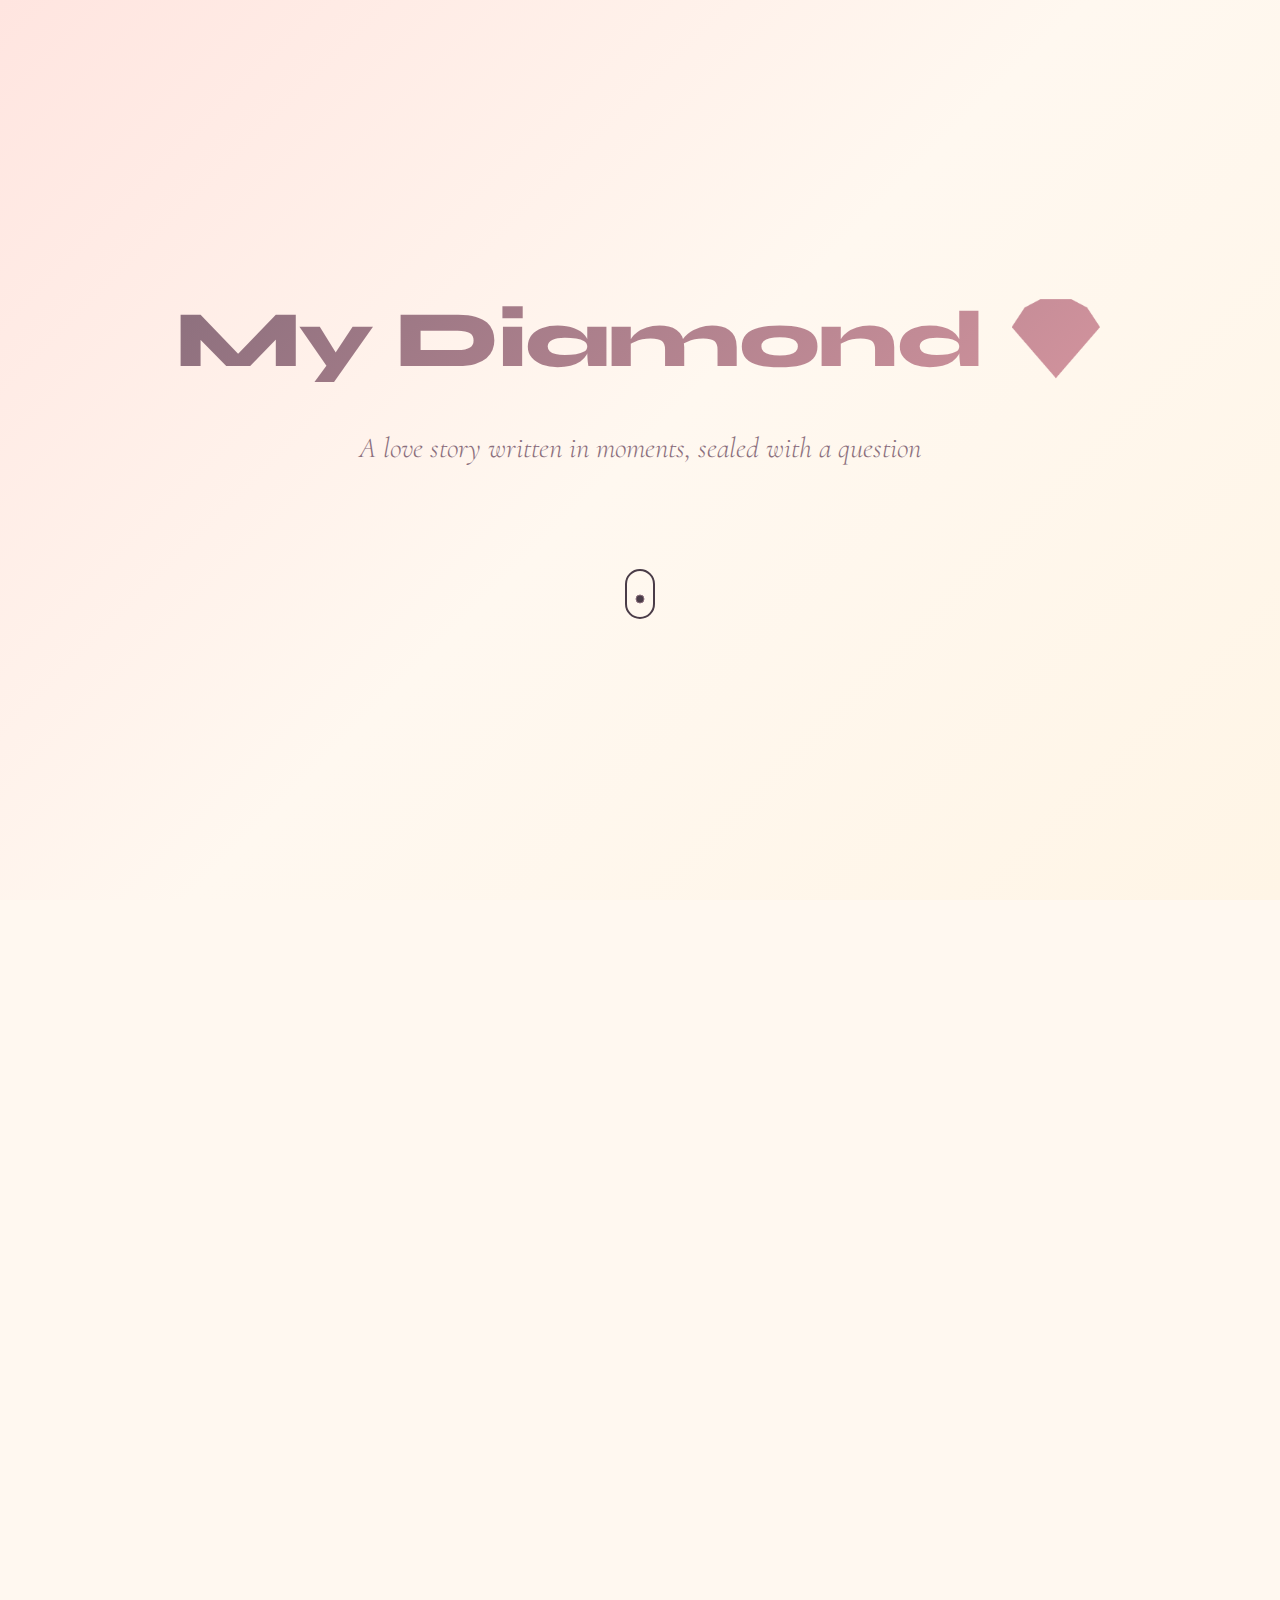
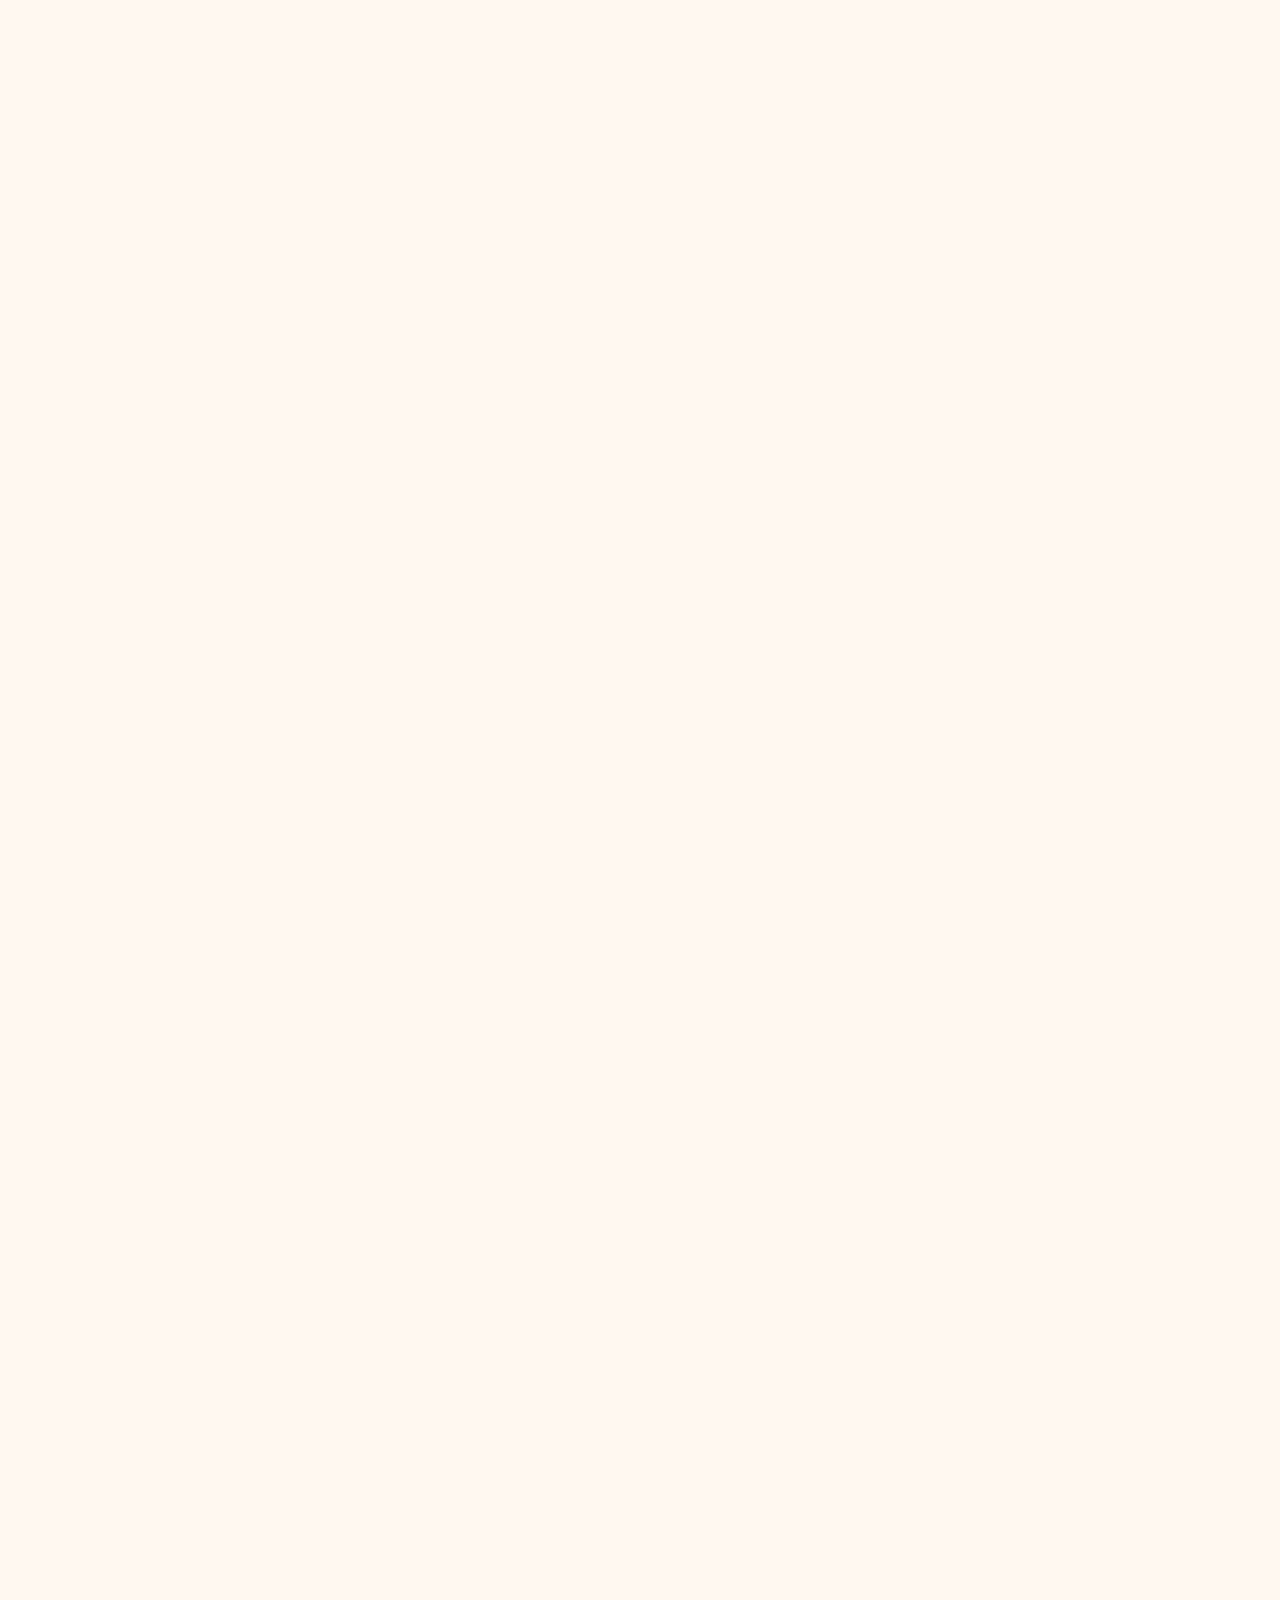
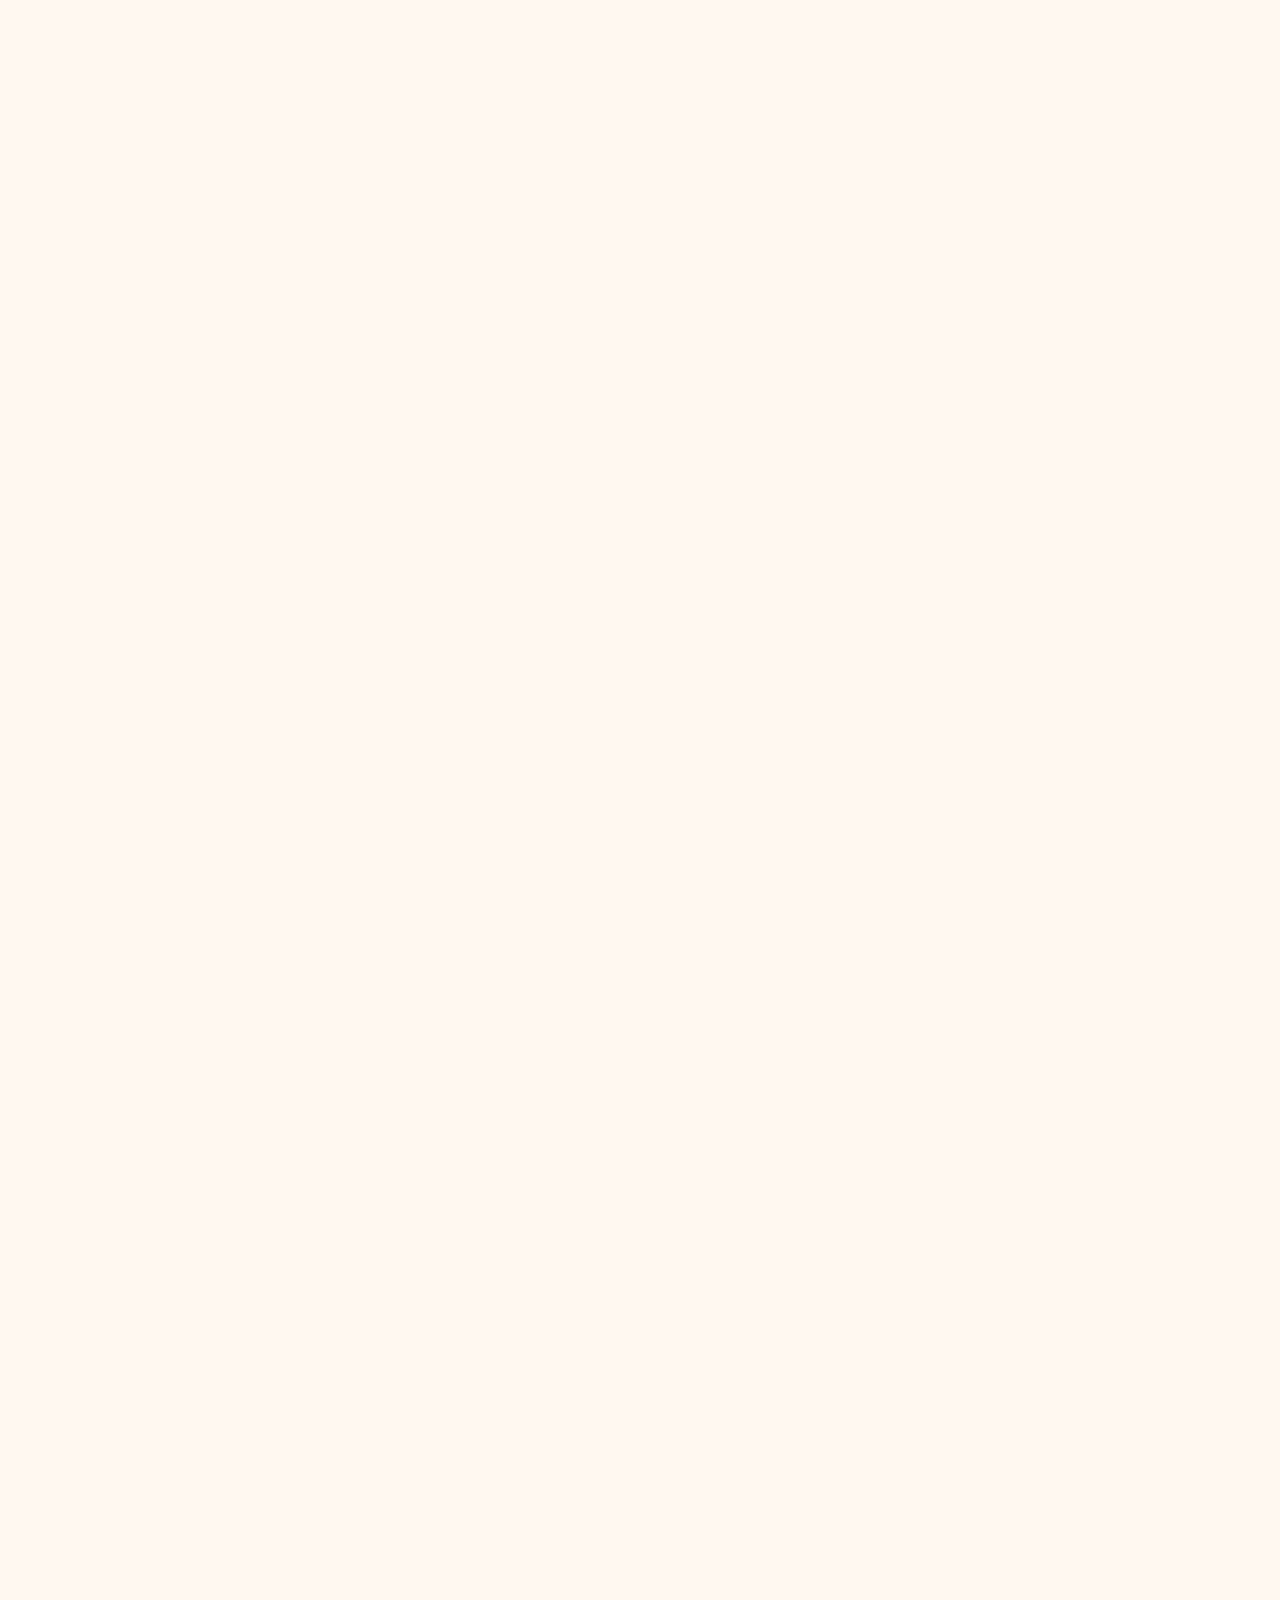
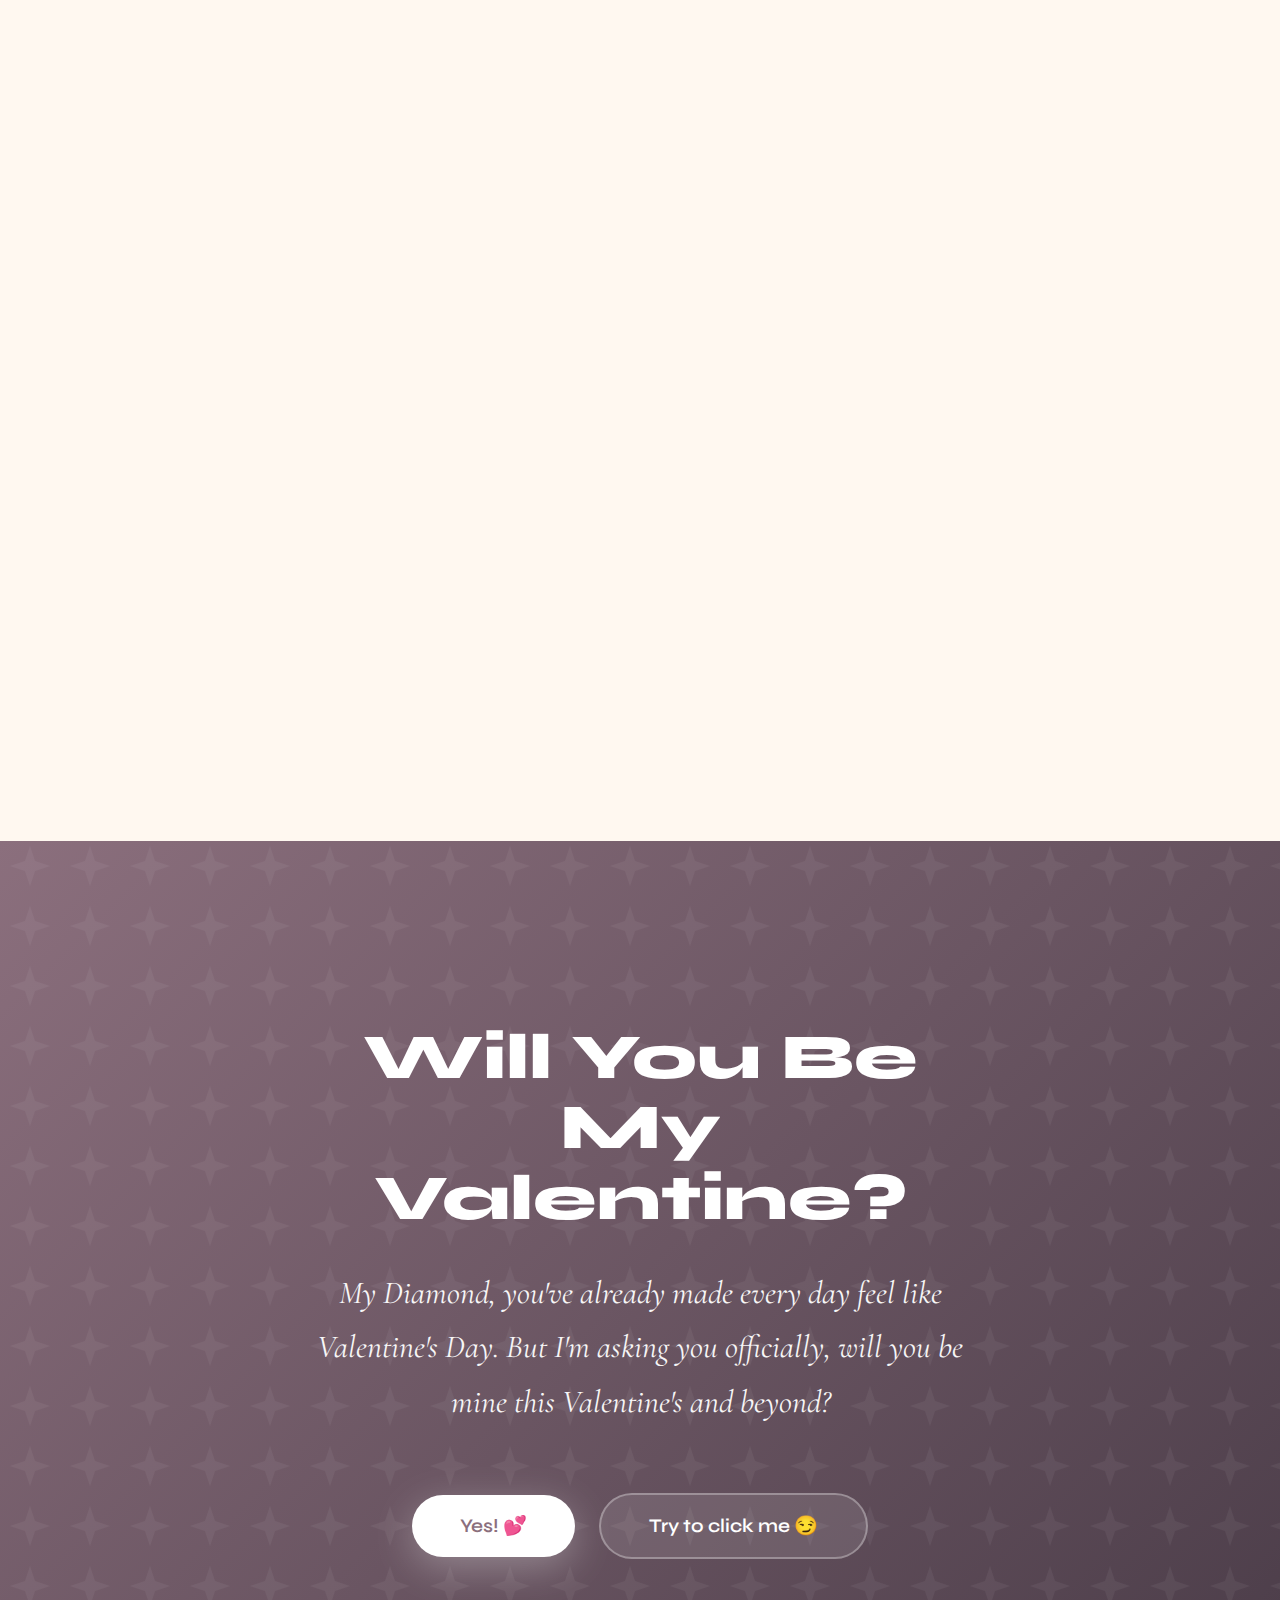
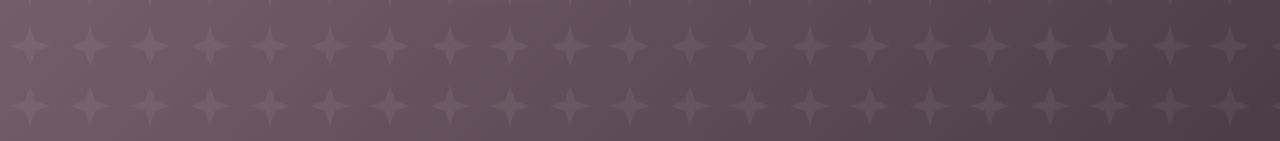
<file: index.html>
<!DOCTYPE html>
<html lang="en">
<head>
    <meta charset="UTF-8">
    <meta name="viewport" content="width=device-width, initial-scale=1.0">
    <title>My Diamond 💎</title>
    <link rel="preconnect" href="https://fonts.googleapis.com">
    <link rel="preconnect" href="https://fonts.gstatic.com" crossorigin>
    <link href="https://fonts.googleapis.com/css2?family=Cormorant+Garamond:wght@300;400;500;600;700&family=Syne:wght@400;500;600;700;800&family=Instrument+Serif:ital@0;1&display=swap" rel="stylesheet">
    <link rel="stylesheet" href="styles.css">
    <link rel="icon" href="images/love.png" type="image/x-icon">


</head>
<body>
    <!-- Hero Section -->
    <section class="hero">
        <div class="floating-hearts" id="heartsContainer"></div>
        <div class="hero-content">
            <h1>My Diamond 💎</h1>
            <p class="subtitle">A love story written in moments, sealed with a question</p>
        </div>
        <div class="scroll-indicator">
            <svg viewBox="0 0 30 50" fill="none">
                <rect x="1" y="1" width="28" height="48" rx="14" stroke="currentColor" stroke-width="2"/>
                <circle cx="15" cy="15" r="4" fill="currentColor">
                    <animate attributeName="cy" values="15;35;15" dur="2s" repeatCount="indefinite"/>
                </circle>
            </svg>
        </div>
    </section>

    <!-- Chapter 1: The Beginning -->
    <section class="story-section">
        <div class="decorative-shape shape-1"></div>
        <div class="story-content">
            <div class="chapter-number">Chapter One</div>
            <h2 class="story-title">The Day Everything Changed</h2>
            <div class="timeline-dot"></div>
            <p class="story-text">
                It was a Sunday like no other. In the quiet sanctity of St. Philips Anglican Church, our paths crossed in the most unexpected way. I asked you to give me my phone, a simple request that would change everything.
            </p>
            <div class="image-container">
                <div class="image-placeholder"><img src="images/one.JPG" alt=""></div>
            </div>
            <p class="story-text">
                But you saw something in me that I didn't even see in myself... and with a courage that still takes my breath away, you found me, and I'm so grateful you did.
            </p>
        </div>
    </section>

    <!-- Chapter 2: Five Months -->
    <section class="story-section section-alt">
        <div class="decorative-shape shape-2"></div>
        <div class="story-content">
            <div class="chapter-number">Chapter Two</div>
            <h2 class="story-title">Five Months of Magic</h2>
            <div class="timeline-dot"></div>
            <p class="story-text">
                Since September 14th, 2025, we've been writing our story together. Five incredible months that feel like both a lifetime and just the beginning.
            </p>
            <div class="image-container">
                <div class="image-placeholder"><img src="images/two.JPG" alt=""></div>
            </div>
            <p class="story-text">
                Every day with you has been a discovery. Every conversation, every laugh, every quiet moment, they've all been treasures I never knew I was searching for.
            </p>
        </div>
    </section>

    <!-- Chapter 3: Who You Are -->
    <section class="story-section">
        <div class="story-content">
            <div class="chapter-number">Chapter Three</div>
            <h2 class="story-title">What Makes You, You</h2>
            <div class="timeline-dot"></div>
            <p class="story-text">
                My Diamond, you are a rare gem in every sense. Your beauty is undeniable, but it's what lies beneath that truly captivates me.
            </p>
            
            <div class="qualities-grid">
                <div class="quality-card">
                    <div class="quality-icon">
                        <img src="images/spackle.gif" alt="">
                    </div>
                    <div class="quality-name">Beautiful</div>
                </div>
                <div class="quality-card">
                    <div class="quality-icon brain">🧠</div>
                    <div class="quality-name">Intelligent</div>
                </div>
                <div class="quality-card">
                    <div class="quality-icon">
                        <img src="images/flower.gif" alt="">
                    </div>
                    <div class="quality-name">Matured</div>
                </div>
                <div class="quality-card">
                    <div class="quality-icon">
                        <img src="images/heart.gif" alt="">
                    </div>
                    <div class="quality-name">Caring</div>
                </div>
                <div class="quality-card">
                    <div class="quality-icon">
                        <img src="images/hand.gif" alt="">
                    </div>
                    <div class="quality-name">Considerate</div>
                </div>
            </div>

            <div class="image-container">
                <div class="image-placeholder"><img src="images/three.JPG" alt=""></div>
            </div>

            <p class="story-text">
                Your intelligence challenges me to grow. Your maturity grounds me when I need it most. Your caring nature heals me in ways I didn't know I needed. And your consideration for others shows me the kind of person I want to become.
            </p>
        </div>
    </section>

    <!-- Chapter 4: Our Journey -->
    <section class="story-section section-alt">
        <div class="story-content">
            <div class="chapter-number">Chapter Four</div>
            <h2 class="story-title">Our Journey Together</h2>
            <div class="timeline-dot"></div>
            <div class="image-container">
                <div class="image-placeholder">
                    <video autoplay loop muted playsinline width="100%">
                        <source src="images/cute-video.mp4" type="video/mp4">
                    </video>
                </div>
            </div>
            <p class="story-text">
                From that first conversation in church to now, we've created memories I'll cherish forever. You've shown me what it means to be truly seen, truly valued, and truly loved.
            </p>
            <p class="story-text">
                Every moment with you feels like coming home to a place I've always been searching for.
            </p>
        </div>
    </section>

    <!-- The Question -->
    <section class="question-section">
        <div class="question-content">
            <h2 class="big-question">Will You Be My Valentine?</h2>
            <p class="question-text">
                My Diamond, you've already made every day feel like Valentine's Day. But I'm asking you officially, will you be mine this Valentine's and beyond?
            </p>
            <div class="button-group">
                <button class="btn btn-yes" onclick="handleYes()">Yes! 💕</button>
                <button class="btn btn-no" onclick="handleNo()">Try to click me 😏</button>
            </div>
        </div>
    </section>

    <!-- Response Overlay -->
    <div class="response-overlay" id="responseOverlay">
        <div class="response-content">
            <div class="response-emoji">
                <img src="images/spakle-heart.gif" alt="">
            </div>
            <h2 class="response-title">I Love You!</h2>
            <p class="response-message">
                Thank you for saying yes, Babyyyyy! I can't wait to make this Valentine's Day and every day after unforgettable with you. 
            </p>
        </div>
    </div>
    
    <script src="script.js"></script>
</body>
</html>
</file>
<file: styles.css>
* {
    margin: 0;
    padding: 0;
    box-sizing: border-box;
}

:root {
    --cream: #FFF8F0;
    --rose: #F4C7C3;
    --deep-rose: #D4949E;
    --wine: #8B6F7D;
    --plum: #4A3C48;
    --soft-pink: #FFE5E0;
    --accent-gold: #D4AF37;
}

body {
    font-family: 'Instrument Serif', serif;
    background: var(--cream);
    color: var(--plum);
    overflow-x: hidden;
    line-height: 1.7;
    width: 100%;
    max-width: 100vw;
}

/* Smooth scroll */
html {
    scroll-behavior: smooth;
    overflow-x: hidden;
    width: 100%;
    max-width: 100vw;
}

/* Custom scrollbar */
::-webkit-scrollbar {
    width: 8px;
}

::-webkit-scrollbar-track {
    background: var(--cream);
}

::-webkit-scrollbar-thumb {
    background: var(--rose);
    border-radius: 10px;
}

/* Hero Section */
.hero {
    min-height: 100vh;
    display: flex;
    flex-direction: column;
    justify-content: center;
    align-items: center;
    padding: 2rem;
    position: relative;
    overflow: hidden;
    background: linear-gradient(135deg, var(--soft-pink) 0%, var(--cream) 50%, #FFF5E6 100%);
}

.floating-hearts {
    position: absolute;
    top: 0;
    left: 0;
    width: 100%;
    height: 100%;
    pointer-events: none;
    overflow: hidden;
}

.heart {
    position: absolute;
    font-size: 1.5rem;
    opacity: 0;
    animation: float-up 15s infinite ease-in-out;
}

@keyframes float-up {
    0% {
        transform: translateY(100vh) rotate(0deg);
        opacity: 0;
    }
    10% {
        opacity: 0.6;
    }
    90% {
        opacity: 0.4;
    }
    100% {
        transform: translateY(-100vh) rotate(360deg);
        opacity: 0;
    }
}

.hero-content {
    text-align: center;
    z-index: 2;
    animation: fadeInUp 1.5s ease-out;
}

@keyframes fadeInUp {
    from {
        opacity: 0;
        transform: translateY(40px);
    }
    to {
        opacity: 1;
        transform: translateY(0);
    }
}

.hero h1 {
    font-family: 'Syne', sans-serif;
    font-size: clamp(2.5rem, 8vw, 5rem);
    font-weight: 800;
    letter-spacing: -0.02em;
    margin-bottom: 1rem;
    background: linear-gradient(135deg, var(--wine) 0%, var(--deep-rose) 100%);
    -webkit-background-clip: text;
    -webkit-text-fill-color: transparent;
    background-clip: text;
    animation: shimmer 3s infinite;
}

@keyframes shimmer {
    0%, 100% {
        background-position: 0% 50%;
    }
    50% {
        background-position: 100% 50%;
    }
}

.subtitle {
    font-family: 'Cormorant Garamond', serif;
    font-size: clamp(1.2rem, 3vw, 1.8rem);
    font-weight: 300;
    font-style: italic;
    color: var(--wine);
    margin-bottom: 2rem;
    animation: fadeInUp 1.5s 0.3s ease-out backwards;
}

.scroll-indicator {
    margin-top: 4rem;
    animation: bounce 2s infinite;
}

@keyframes bounce {
    0%, 20%, 50%, 80%, 100% {
        transform: translateY(0);
    }
    40% {
        transform: translateY(-20px);
    }
    60% {
        transform: translateY(-10px);
    }
}

.scroll-indicator svg {
    width: 30px;
    height: 50px;
    stroke: var(--wine);
}

/* Story Sections */
.story-section {
    min-height: 100vh;
    padding: 4rem 2rem;
    display: flex;
    align-items: center;
    justify-content: center;
    position: relative;
    opacity: 0;
    transform: translateY(60px);
    transition: opacity 1s ease-out, transform 1s ease-out;
}

.story-section.visible {
    opacity: 1;
    transform: translateY(0);
}

.story-content {
    max-width: 600px;
    width: 100%;
}

.chapter-number {
    font-family: 'Syne', sans-serif;
    font-size: 0.9rem;
    font-weight: 600;
    letter-spacing: 0.2em;
    text-transform: uppercase;
    color: var(--deep-rose);
    margin-bottom: 1rem;
}

.story-title {
    font-family: 'Syne', sans-serif;
    font-size: clamp(2rem, 6vw, 3.5rem);
    font-weight: 700;
    line-height: 1.2;
    margin-bottom: 2rem;
    color: var(--plum);
}

.story-text {
    font-size: clamp(1.1rem, 2.5vw, 1.3rem);
    line-height: 1.9;
    color: var(--wine);
    margin-bottom: 2rem;
}

/* Image placeholder boxes */
.image-container {
    width: 100%;
    height: 400px;
    background: linear-gradient(135deg, var(--rose) 0%, var(--soft-pink) 100%);
    border-radius: 20px;
    margin: 2rem 0;
    position: relative;
    overflow: hidden;
    box-shadow: 0 20px 60px rgba(139, 111, 125, 0.15);
}

.image-container img {
    width: 100%;
    height: 100%;
    object-fit: contain;
    object-position: center;
}

.image-placeholder {
    width: 100%;
    height: 100%;
    display: flex;
    align-items: center;
    justify-content: center;
    font-family: 'Cormorant Garamond', serif;
    font-size: 1.2rem;
    font-style: italic;
    color: var(--wine);
    opacity: 0.6;
}

/* Alternating layouts */
.section-alt {
    background: linear-gradient(135deg, var(--cream) 0%, var(--soft-pink) 100%);
}

/* Timeline dots */
.timeline-dot {
    width: 12px;
    height: 12px;
    background: var(--deep-rose);
    border-radius: 50%;
    margin: 2rem 0;
    animation: pulse 2s infinite;
}

@keyframes pulse {
    0%, 100% {
        transform: scale(1);
        opacity: 1;
    }
    50% {
        transform: scale(1.3);
        opacity: 0.7;
    }
}

/* Qualities Grid */
.qualities-grid {
    display: grid;
    grid-template-columns: repeat(auto-fit, minmax(140px, 1fr));
    gap: 1.5rem;
    margin: 3rem 0;
}

.quality-card {
    background: white;
    padding: 2rem 1rem;
    border-radius: 16px;
    text-align: center;
    box-shadow: 0 10px 30px rgba(139, 111, 125, 0.1);
    transition: transform 0.3s ease, box-shadow 0.3s ease;
}

.quality-card:hover {
    transform: translateY(-8px);
    box-shadow: 0 20px 40px rgba(139, 111, 125, 0.15);
}

.quality-icon {
    font-size: 2.5rem;
    margin-bottom: 1rem;
}

.quality-icon img{
    width: 65px;
    height: 65px;
    object-fit: contain;
    object-position: center;
}

.brain{
    font-size: 3.8rem;
}

.quality-name {
    font-family: 'Syne', sans-serif;
    font-size: 1rem;
    font-weight: 600;
    color: var(--plum);
}

/* Final Question Section */
.question-section {
    min-height: 100vh;
    display: flex;
    flex-direction: column;
    align-items: center;
    justify-content: center;
    padding: 4rem 2rem;
    background: linear-gradient(135deg, var(--wine) 0%, var(--plum) 100%);
    color: white;
    text-align: center;
    position: relative;
    overflow: hidden;
}

.question-section::before {
    content: '';
    position: absolute;
    top: 0;
    left: 0;
    right: 0;
    bottom: 0;
    background: url("data:image/svg+xml,%3Csvg width='60' height='60' xmlns='http://www.w3.org/2000/svg'%3E%3Cpath d='M30 5L35 20L50 25L35 30L30 45L25 30L10 25L25 20Z' fill='rgba(255,255,255,0.05)'/%3E%3C/svg%3E") repeat;
    animation: sparkle 20s linear infinite;
}

@keyframes sparkle {
    0% {
        transform: translate(0, 0);
    }
    100% {
        transform: translate(60px, 60px);
    }
}

.question-content {
    z-index: 2;
    max-width: 700px;
}

.big-question {
    font-family: 'Syne', sans-serif;
    font-size: clamp(2rem, 6vw, 4rem);
    font-weight: 800;
    line-height: 1.1;
    margin-bottom: 2rem;
    animation: heartbeat 2s infinite;
}

@keyframes heartbeat {
    0%, 100% {
        transform: scale(1);
    }
    10%, 30% {
        transform: scale(1.05);
    }
    20%, 40% {
        transform: scale(1);
    }
}

.question-text {
    font-family: 'Cormorant Garamond', serif;
    font-size: clamp(1.3rem, 3vw, 2rem);
    font-style: italic;
    margin-bottom: 4rem;
    opacity: 0.95;
}

.button-group {
    display: flex;
    gap: 1.5rem;
    justify-content: center;
    align-items: center;
    flex-wrap: wrap;
    margin: 0 auto;
}

.btn {
    font-family: 'Syne', sans-serif;
    font-size: 1.2rem;
    font-weight: 600;
    padding: 1.2rem 3rem;
    border: none;
    border-radius: 50px;
    cursor: pointer;
    transition: all 0.3s ease;
    position: relative;
    overflow: hidden;
}

.btn-yes {
    background: white;
    color: var(--wine);
    box-shadow: 0 10px 40px rgba(255, 255, 255, 0.3);
}

.btn-yes:hover {
    transform: translateY(-5px) scale(1.05);
    box-shadow: 0 20px 60px rgba(255, 255, 255, 0.4);
}

.btn-no {
    background: rgba(255, 255, 255, 0.1);
    color: white;
    border: 2px solid rgba(255, 255, 255, 0.3);
}

.btn-no:hover {
    background: rgba(255, 255, 255, 0.2);
    transform: translateX(-150px);
}

/* Response overlay */
.response-overlay {
    position: fixed;
    top: 0;
    left: 0;
    width: 100%;
    height: 100%;
    background: linear-gradient(135deg, var(--wine) 0%, var(--plum) 100%);
    display: none;
    align-items: center;
    justify-content: center;
    z-index: 1000;
    animation: fadeIn 0.5s ease-out;
}

.response-overlay.active {
    display: flex;
}

@keyframes fadeIn {
    from {
        opacity: 0;
    }
    to {
        opacity: 1;
    }
}

.response-content {
    text-align: center;
    padding: 2rem;
    animation: scaleIn 0.6s cubic-bezier(0.34, 1.56, 0.64, 1);
}

@keyframes scaleIn {
    from {
        transform: scale(0.3);
        opacity: 0;
    }
    to {
        transform: scale(1);
        opacity: 1;
    }
}

.response-emoji {
    font-size: 8rem;
    margin-bottom: 2rem;
    animation: spin 1s ease-in-out;
}

.response-emoji img {
    width: 120px;
    height: 120px;
    object-fit: contain;
    object-position: center;
    animation: spin 1s ease-in-out;
}

@keyframes spin {
    from {
        transform: rotate(0deg);
    }
    to {
        transform: rotate(360deg);
    }
}

.response-title {
    font-family: 'Syne', sans-serif;
    font-size: clamp(2.5rem, 8vw, 5rem);
    font-weight: 800;
    color: white;
    margin-bottom: 1rem;
}

.response-message {
    font-family: 'Cormorant Garamond', serif;
    font-size: clamp(1.3rem, 3vw, 2rem);
    font-style: italic;
    color: rgba(255, 255, 255, 0.9);
}

/* Decorative elements */
.decorative-shape {
    position: absolute;
    border-radius: 50%;
    opacity: 0.1;
    pointer-events: none;
}

.shape-1 {
    width: 300px;
    height: 300px;
    background: var(--rose);
    top: 10%;
    right: -100px;
    display: none;
}

.shape-2 {
    width: 200px;
    height: 200px;
    background: var(--deep-rose);
    bottom: 20%;
    left: -80px;
    display: none;
}

@media (min-width: 768px) {
    .shape-1,
    .shape-2 {
        display: block;
    }
}

/* Mobile optimizations */
@media (max-width: 768px) {
    .story-section {
        padding: 3rem 1.5rem;
    }

    .image-container {
        height: 300px;
    }

    .qualities-grid {
        grid-template-columns: repeat(2, 1fr);
        gap: 1rem;
    }

    .quality-card {
        padding: 1.5rem 1rem;
    }

    .button-group {
        flex-direction: column;
        width: 100%;
        max-width: 300px;
        margin: 0 auto;
        align-items: center;
    }

    .btn {
        width: 100%;
    }
}
</file>
